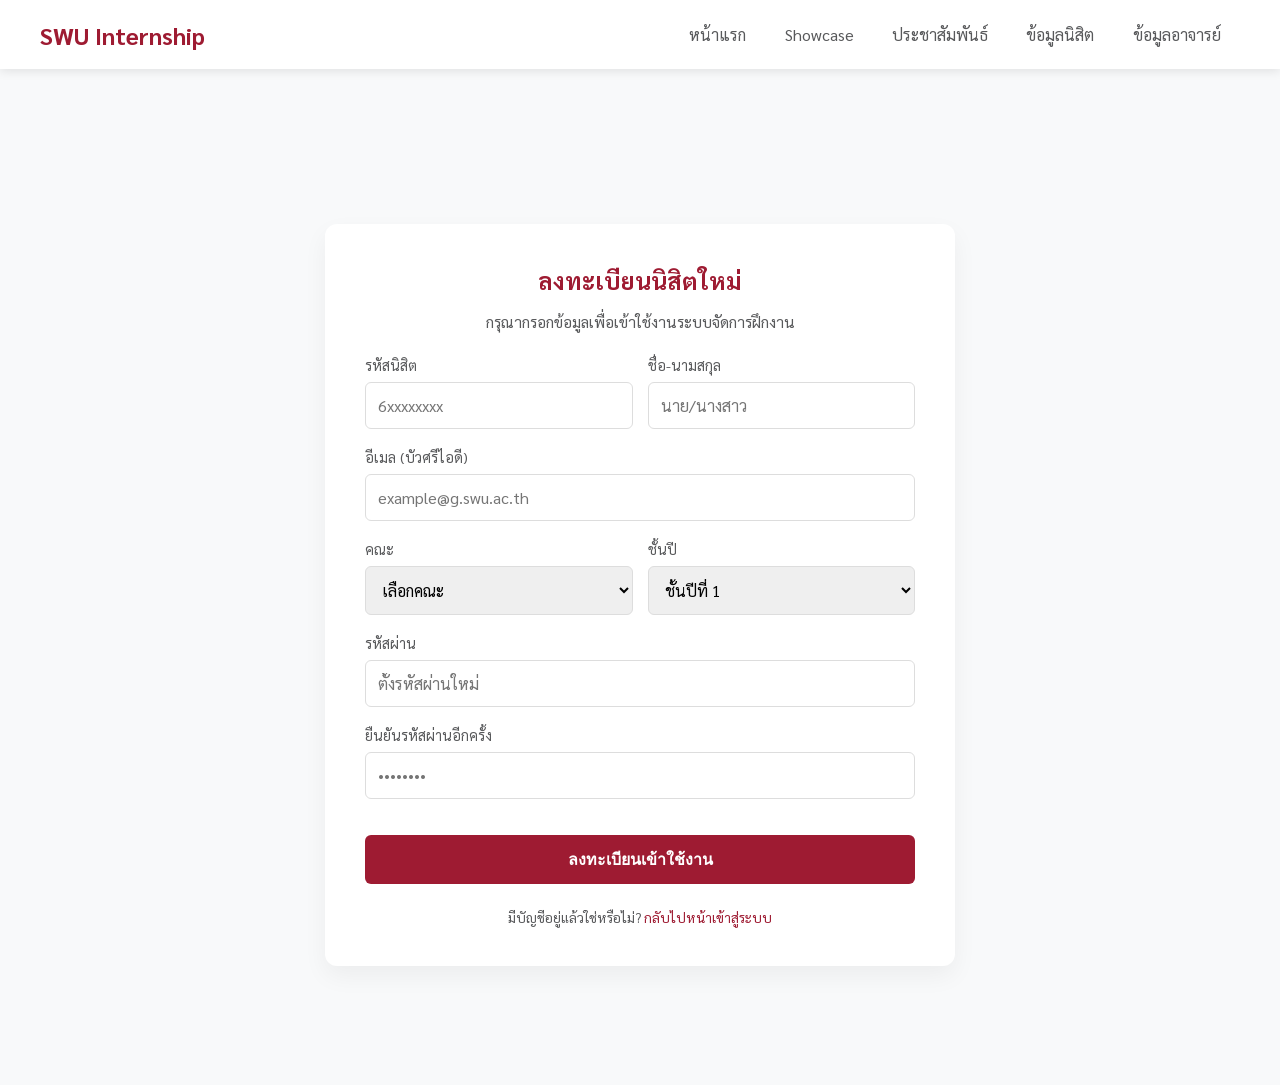
<file: signup.html>
<!DOCTYPE html>
<html lang="th">
<head>
    <meta charset="UTF-8">
    <meta name="viewport" content="width=device-width, initial-scale=1.0">
    <title>ลงทะเบียนนิสิตใหม่ - SWU Internship</title>
    <link rel="stylesheet" href="signup.css">
    <link href="https://fonts.googleapis.com/css2?family=Sarabun:wght@300;400;700&display=swap" rel="stylesheet">
</head>
<body>

    <nav class="navbar">
        <div class="nav-container">
            <a href="#" class="nav-logo">SWU Internship</a>
            <ul class="nav-menu">
                <li><a href="index.html">หน้าแรก</a></li>
                <li><a href="showcase.html">Showcase</a></li>
                <li><a href="notify.html">ประชาสัมพันธ์</a></li>
                <li class="dropdown">
                    <a href="javascript:void(0)" class="dropbtn">ข้อมูลนิสิต</a>
                    <div class="dropdown-content">
                        <a href="std1.html">นิสิตชั้นปีที่ 1</a>
                        <a href="std2.html">นิสิตชั้นปีที่ 2</a>
                        <a href="std3.html">นิสิตชั้นปีที่ 3</a>
                        <a href="std4.html">นิสิตชั้นปีที่ 4</a>
                    </div>
                </li>
                <li><a href="teach.html">ข้อมูลอาจารย์</a></li>
            </ul>
        </div>
    </nav>

    <div class="main-content">
        <div class="register-container">
            <h2>ลงทะเบียนนิสิตใหม่</h2>
            <p>กรุณากรอกข้อมูลเพื่อเข้าใช้งานระบบจัดการฝึกงาน</p>

            <form action="#">
                <div class="form-row">
                    <div class="form-group">
                        <label for="student-id">รหัสนิสิต</label>
                        <input type="text" id="student-id" placeholder="6xxxxxxxx" required>
                    </div>
                    <div class="form-group">
                        <label for="fullname">ชื่อ-นามสกุล</label>
                        <input type="text" id="fullname" placeholder="นาย/นางสาว" required>
                    </div>
                </div>

                <div class="form-group">
                    <label for="email">อีเมล (บัวศรีไอดี)</label>
                    <input type="email" id="email" placeholder="example@g.swu.ac.th" required>
                </div>

                <div class="form-row">
                    <div class="form-group">
                        <label for="faculty">คณะ</label>
                        <select id="faculty" required>
                            <option value="">เลือกคณะ</option>
                            <option value="eng">วิศวกรรมศาสตร์</option>
                            <option value="sci">วิทยาศาสตร์</option>
                            <option value="edu">ศึกษาศาสตร์</option>
                            <option value="finearts">ศิลปกรรมศาสตร์</option>
                            <option value="social">สังคมศาสตร์</option>
                        </select>
                    </div>
                    <div class="form-group">
                        <label for="year">ชั้นปี</label>
                        <select id="year" required>
                            <option value="1">ชั้นปีที่ 1</option>
                            <option value="2">ชั้นปีที่ 2</option>
                            <option value="3">ชั้นปีที่ 3</option>
                            <option value="4">ชั้นปีที่ 4</option>
                        </select>
                    </div>
                </div>

                <div class="form-group">
                    <label for="password">รหัสผ่าน</label>
                    <input type="password" id="password" placeholder="ตั้งรหัสผ่านใหม่" required>
                </div>

                <div class="form-group">
                    <label for="confirm-password">ยืนยันรหัสผ่านอีกครั้ง</label>
                    <input type="password" id="confirm-password" placeholder="••••••••" required>
                </div>

                <button type="submit" class="login-btn">ลงทะเบียนเข้าใช้งาน</button>
            </form>

            <div class="footer-links">
                มีบัญชีอยู่แล้วใช่หรือไม่? <a href="index.html">กลับไปหน้าเข้าสู่ระบบ</a>
            </div>
        </div>
    </div>

</body>
</html>
</file>
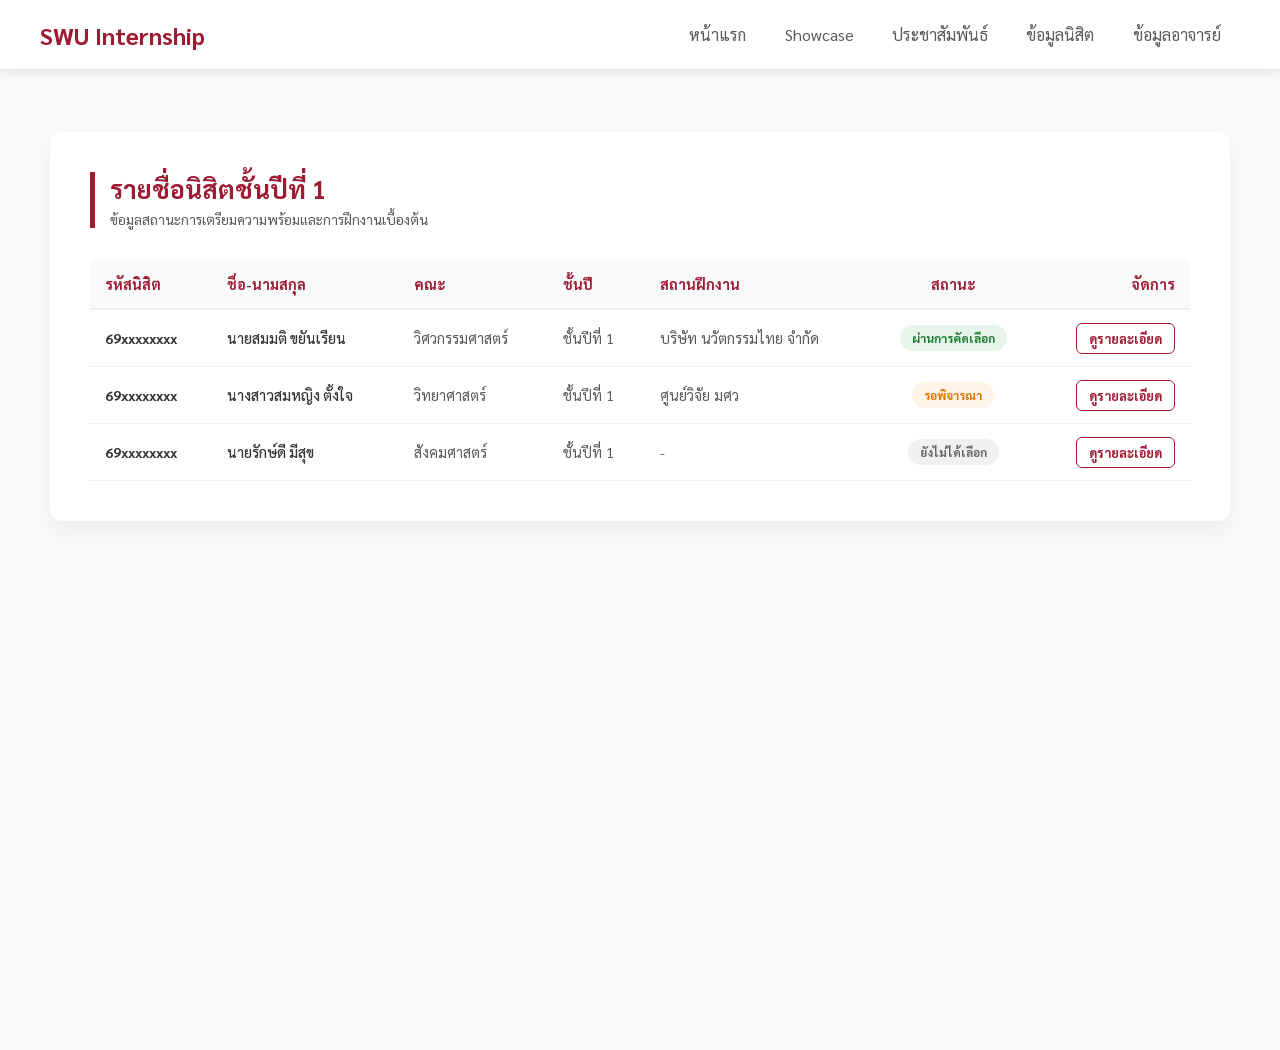
<file: std1.html>
<!DOCTYPE html>
<html lang="th">
<head>
    <meta charset="UTF-8">
    <meta name="viewport" content="width=device-width, initial-scale=1.0">
    <title>ข้อมูลนิสิตปี 1 - SWU Internship</title>
    <link rel="stylesheet" href="std1.css">
    <link href="https://fonts.googleapis.com/css2?family=Sarabun:wght@300;400;700&display=swap" rel="stylesheet">
</head>
<body>

    <nav class="navbar">
        <div class="nav-container">
            <a href="#" class="nav-logo">SWU Internship</a>
            <ul class="nav-menu">
                <li><a href="index.html">หน้าแรก</a></li>
                <li><a href="showcase.html">Showcase</a></li>
                <li><a href="notify.html">ประชาสัมพันธ์</a></li>
                <li class="dropdown">
                    <a href="javascript:void(0)" class="dropbtn">ข้อมูลนิสิต</a>
                    <div class="dropdown-content">
                        <a href="std1.html">นิสิตชั้นปีที่ 1</a>
                        <a href="std2.html">นิสิตชั้นปีที่ 2</a>
                        <a href="std3.html">นิสิตชั้นปีที่ 3</a>
                        <a href="std4.html">นิสิตชั้นปีที่ 4</a>
                    </div>
                </li>
                <li><a href="teach.html">ข้อมูลอาจารย์</a></li>
            </ul>
        </div>
    </nav>

    <div class="main-content">
        <div class="student-list-container">
            <div class="list-header">
                <h2>รายชื่อนิสิตชั้นปีที่ 1</h2>
                <p>ข้อมูลสถานะการเตรียมความพร้อมและการฝึกงานเบื้องต้น</p>
            </div>

            <div class="table-wrapper">
                <table class="data-table">
                    <thead>
                        <tr>
                            <th>รหัสนิสิต</th>
                            <th>ชื่อ-นามสกุล</th>
                            <th>คณะ</th>
                            <th>ชั้นปี</th>
                            <th>สถานฝึกงาน</th>
                            <th class="text-center">สถานะ</th>
                            <th class="text-right">จัดการ</th>
                        </tr>
                    </thead>
                    <tbody>
                        <tr>
                            <td class="id-col">69xxxxxxxx</td>
                            <td class="name-col">นายสมมติ ขยันเรียน</td>
                            <td>วิศวกรรมศาสตร์</td>
                            <td>ชั้นปีที่ 1</td>
                            <td>บริษัท นวัตกรรมไทย จำกัด</td>
                            <td class="text-center"><span class="badge success">ผ่านการคัดเลือก</span></td>
                            <td class="text-right">
                                <a href="#" class="action-btn view">ดูรายละเอียด</a>
                            </td>
                        </tr>
                        <tr>
                            <td class="id-col">69xxxxxxxx</td>
                            <td class="name-col">นางสาวสมหญิง ตั้งใจ</td>
                            <td>วิทยาศาสตร์</td>
                            <td>ชั้นปีที่ 1</td>
                            <td>ศูนย์วิจัย มศว</td>
                            <td class="text-center"><span class="badge pending">รอพิจารณา</span></td>
                            <td class="text-right">
                                <a href="#" class="action-btn view">ดูรายละเอียด</a>
                            </td>
                        </tr>
                        <tr>
                            <td class="id-col">69xxxxxxxx</td>
                            <td class="name-col">นายรักษ์ดี มีสุข</td>
                            <td>สังคมศาสตร์</td>
                            <td>ชั้นปีที่ 1</td>
                            <td>-</td>
                            <td class="text-center"><span class="badge gray">ยังไม่ได้เลือก</span></td>
                            <td class="text-right">
                                <a href="#" class="action-btn view">ดูรายละเอียด</a>
                            </td>
                        </tr>
                    </tbody>
                </table>
            </div>
        </div>
    </div>

</body>
</html>
</file>
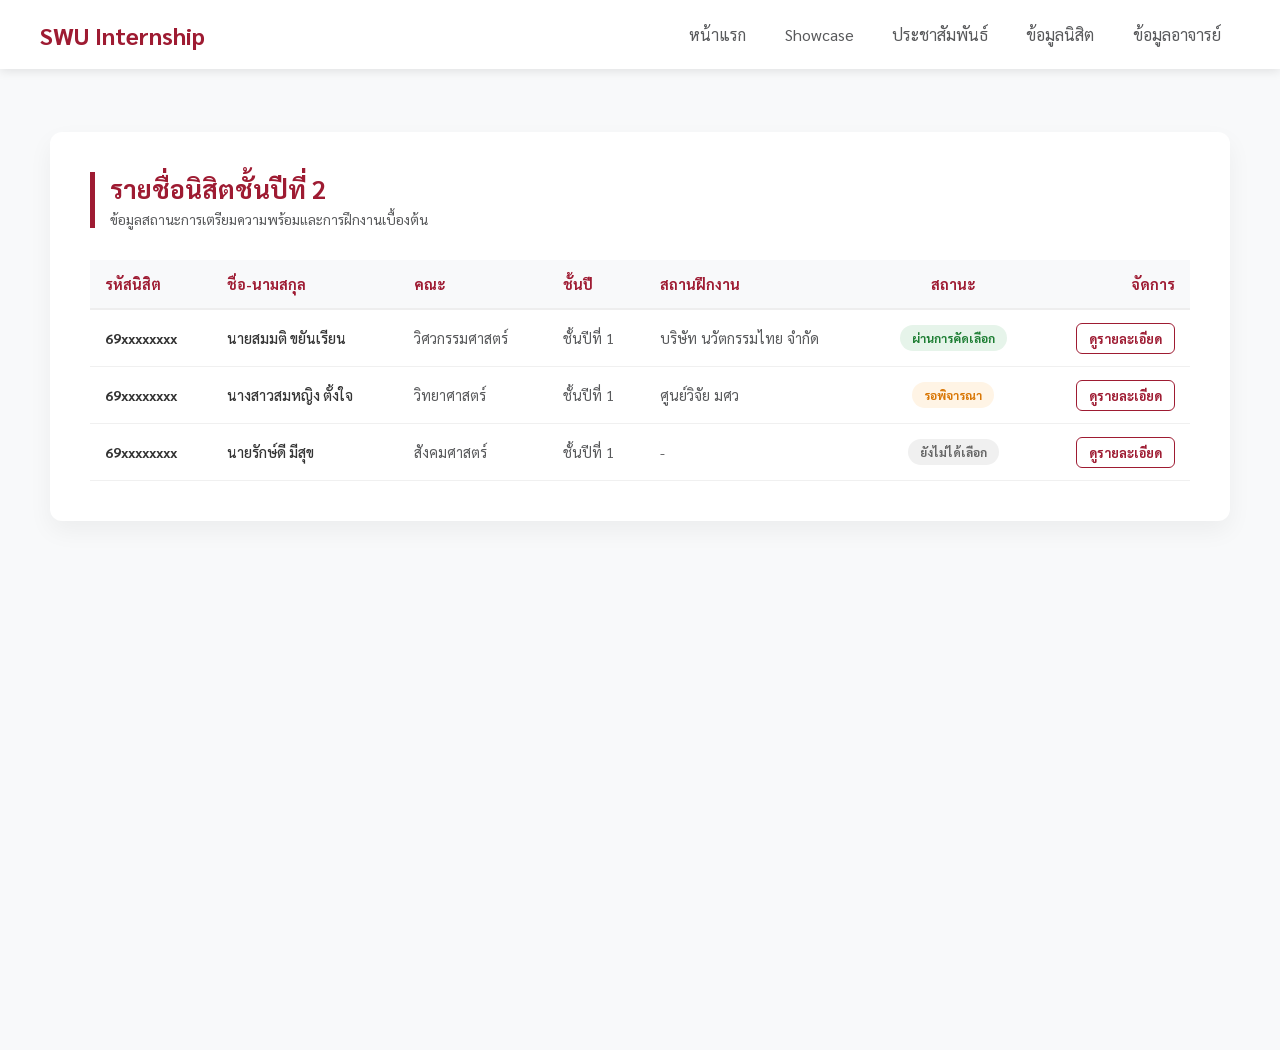
<file: std2.html>
<!DOCTYPE html>
<html lang="th">
<head>
    <meta charset="UTF-8">
    <meta name="viewport" content="width=device-width, initial-scale=1.0">
    <title>ข้อมูลนิสิตปี 1 - SWU Internship</title>
    <link rel="stylesheet" href="std1.css">
    <link href="https://fonts.googleapis.com/css2?family=Sarabun:wght@300;400;700&display=swap" rel="stylesheet">
</head>
<body>

    <nav class="navbar">
        <div class="nav-container">
            <a href="#" class="nav-logo">SWU Internship</a>
            <ul class="nav-menu">
                <li><a href="index.html">หน้าแรก</a></li>
                <li><a href="showcase.html">Showcase</a></li>
                <li><a href="notify.html">ประชาสัมพันธ์</a></li>
                <li class="dropdown">
                    <a href="javascript:void(0)" class="dropbtn">ข้อมูลนิสิต</a>
                    <div class="dropdown-content">
                        <a href="std1.html">นิสิตชั้นปีที่ 1</a>
                        <a href="std2.html">นิสิตชั้นปีที่ 2</a>
                        <a href="std3.html">นิสิตชั้นปีที่ 3</a>
                        <a href="std4.html">นิสิตชั้นปีที่ 4</a>
                    </div>
                </li>
                <li><a href="teach.html">ข้อมูลอาจารย์</a></li>
            </ul>
        </div>
    </nav>

    <div class="main-content">
        <div class="student-list-container">
            <div class="list-header">
                <h2>รายชื่อนิสิตชั้นปีที่ 2</h2>
                <p>ข้อมูลสถานะการเตรียมความพร้อมและการฝึกงานเบื้องต้น</p>
            </div>

            <div class="table-wrapper">
                <table class="data-table">
                    <thead>
                        <tr>
                            <th>รหัสนิสิต</th>
                            <th>ชื่อ-นามสกุล</th>
                            <th>คณะ</th>
                            <th>ชั้นปี</th>
                            <th>สถานฝึกงาน</th>
                            <th class="text-center">สถานะ</th>
                            <th class="text-right">จัดการ</th>
                        </tr>
                    </thead>
                    <tbody>
                        <tr>
                            <td class="id-col">69xxxxxxxx</td>
                            <td class="name-col">นายสมมติ ขยันเรียน</td>
                            <td>วิศวกรรมศาสตร์</td>
                            <td>ชั้นปีที่ 1</td>
                            <td>บริษัท นวัตกรรมไทย จำกัด</td>
                            <td class="text-center"><span class="badge success">ผ่านการคัดเลือก</span></td>
                            <td class="text-right">
                                <a href="#" class="action-btn view">ดูรายละเอียด</a>
                            </td>
                        </tr>
                        <tr>
                            <td class="id-col">69xxxxxxxx</td>
                            <td class="name-col">นางสาวสมหญิง ตั้งใจ</td>
                            <td>วิทยาศาสตร์</td>
                            <td>ชั้นปีที่ 1</td>
                            <td>ศูนย์วิจัย มศว</td>
                            <td class="text-center"><span class="badge pending">รอพิจารณา</span></td>
                            <td class="text-right">
                                <a href="#" class="action-btn view">ดูรายละเอียด</a>
                            </td>
                        </tr>
                        <tr>
                            <td class="id-col">69xxxxxxxx</td>
                            <td class="name-col">นายรักษ์ดี มีสุข</td>
                            <td>สังคมศาสตร์</td>
                            <td>ชั้นปีที่ 1</td>
                            <td>-</td>
                            <td class="text-center"><span class="badge gray">ยังไม่ได้เลือก</span></td>
                            <td class="text-right">
                                <a href="#" class="action-btn view">ดูรายละเอียด</a>
                            </td>
                        </tr>
                    </tbody>
                </table>
            </div>
        </div>
    </div>

</body>
</html>
</file>
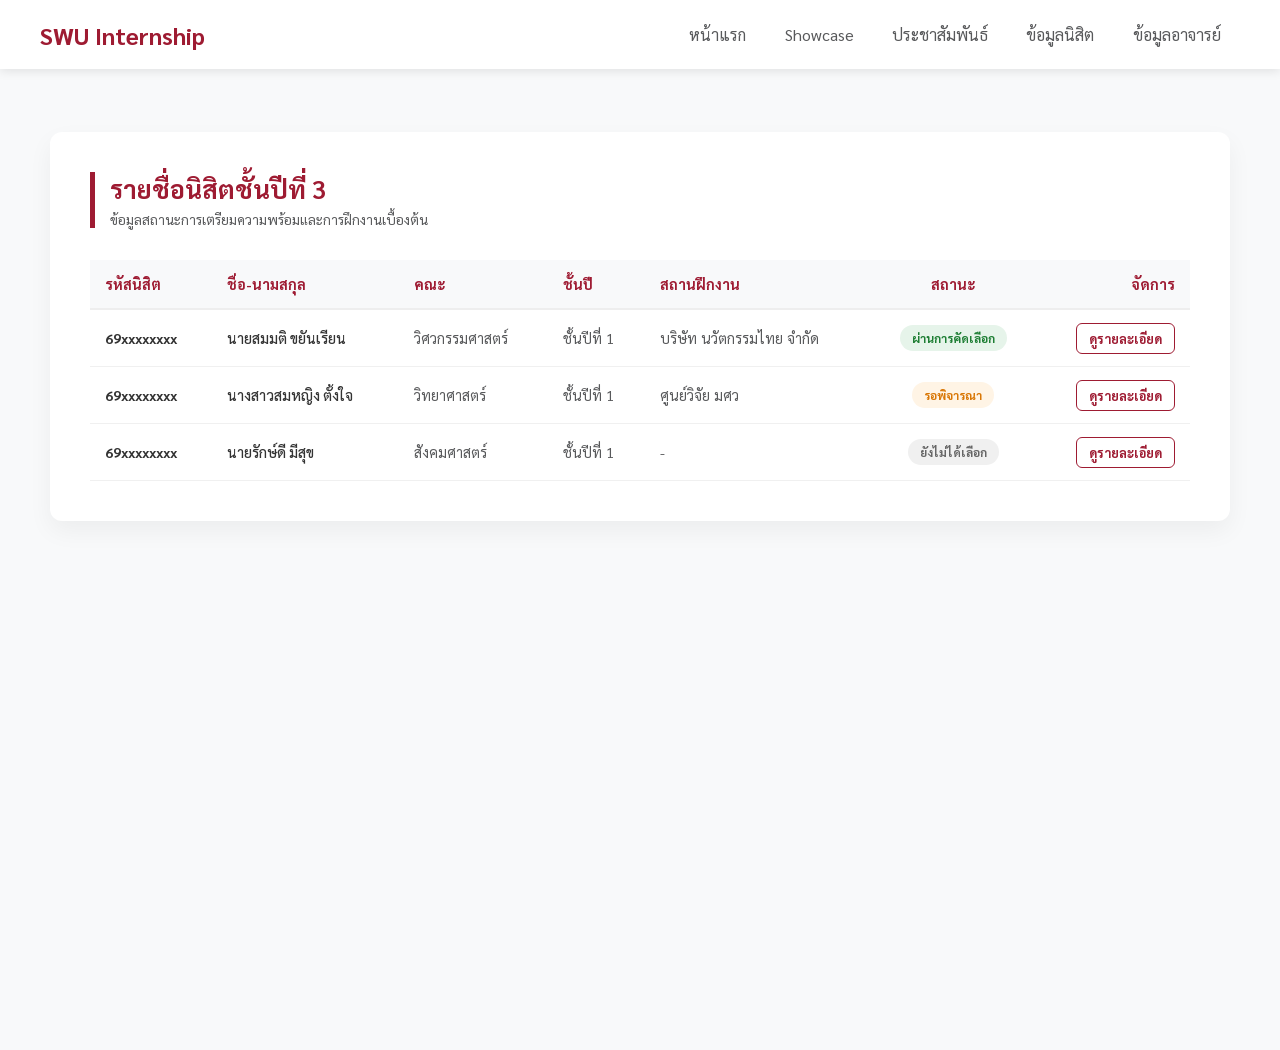
<file: std3.html>
<!DOCTYPE html>
<html lang="th">
<head>
    <meta charset="UTF-8">
    <meta name="viewport" content="width=device-width, initial-scale=1.0">
    <title>ข้อมูลนิสิตปี 1 - SWU Internship</title>
    <link rel="stylesheet" href="std1.css">
    <link href="https://fonts.googleapis.com/css2?family=Sarabun:wght@300;400;700&display=swap" rel="stylesheet">
</head>
<body>

    <nav class="navbar">
        <div class="nav-container">
            <a href="#" class="nav-logo">SWU Internship</a>
            <ul class="nav-menu">
                <li><a href="index.html">หน้าแรก</a></li>
                <li><a href="showcase.html">Showcase</a></li>
                <li><a href="notify.html">ประชาสัมพันธ์</a></li>
                <li class="dropdown">
                    <a href="javascript:void(0)" class="dropbtn">ข้อมูลนิสิต</a>
                    <div class="dropdown-content">
                        <a href="std1.html">นิสิตชั้นปีที่ 1</a>
                        <a href="std2.html">นิสิตชั้นปีที่ 2</a>
                        <a href="std3.html">นิสิตชั้นปีที่ 3</a>
                        <a href="std4.html">นิสิตชั้นปีที่ 4</a>
                    </div>
                </li>
                <li><a href="teach.html">ข้อมูลอาจารย์</a></li>
            </ul>
        </div>
    </nav>

    <div class="main-content">
        <div class="student-list-container">
            <div class="list-header">
                <h2>รายชื่อนิสิตชั้นปีที่ 3</h2>
                <p>ข้อมูลสถานะการเตรียมความพร้อมและการฝึกงานเบื้องต้น</p>
            </div>

            <div class="table-wrapper">
                <table class="data-table">
                    <thead>
                        <tr>
                            <th>รหัสนิสิต</th>
                            <th>ชื่อ-นามสกุล</th>
                            <th>คณะ</th>
                            <th>ชั้นปี</th>
                            <th>สถานฝึกงาน</th>
                            <th class="text-center">สถานะ</th>
                            <th class="text-right">จัดการ</th>
                        </tr>
                    </thead>
                    <tbody>
                        <tr>
                            <td class="id-col">69xxxxxxxx</td>
                            <td class="name-col">นายสมมติ ขยันเรียน</td>
                            <td>วิศวกรรมศาสตร์</td>
                            <td>ชั้นปีที่ 1</td>
                            <td>บริษัท นวัตกรรมไทย จำกัด</td>
                            <td class="text-center"><span class="badge success">ผ่านการคัดเลือก</span></td>
                            <td class="text-right">
                                <a href="#" class="action-btn view">ดูรายละเอียด</a>
                            </td>
                        </tr>
                        <tr>
                            <td class="id-col">69xxxxxxxx</td>
                            <td class="name-col">นางสาวสมหญิง ตั้งใจ</td>
                            <td>วิทยาศาสตร์</td>
                            <td>ชั้นปีที่ 1</td>
                            <td>ศูนย์วิจัย มศว</td>
                            <td class="text-center"><span class="badge pending">รอพิจารณา</span></td>
                            <td class="text-right">
                                <a href="#" class="action-btn view">ดูรายละเอียด</a>
                            </td>
                        </tr>
                        <tr>
                            <td class="id-col">69xxxxxxxx</td>
                            <td class="name-col">นายรักษ์ดี มีสุข</td>
                            <td>สังคมศาสตร์</td>
                            <td>ชั้นปีที่ 1</td>
                            <td>-</td>
                            <td class="text-center"><span class="badge gray">ยังไม่ได้เลือก</span></td>
                            <td class="text-right">
                                <a href="#" class="action-btn view">ดูรายละเอียด</a>
                            </td>
                        </tr>
                    </tbody>
                </table>
            </div>
        </div>
    </div>

</body>
</html>
</file>
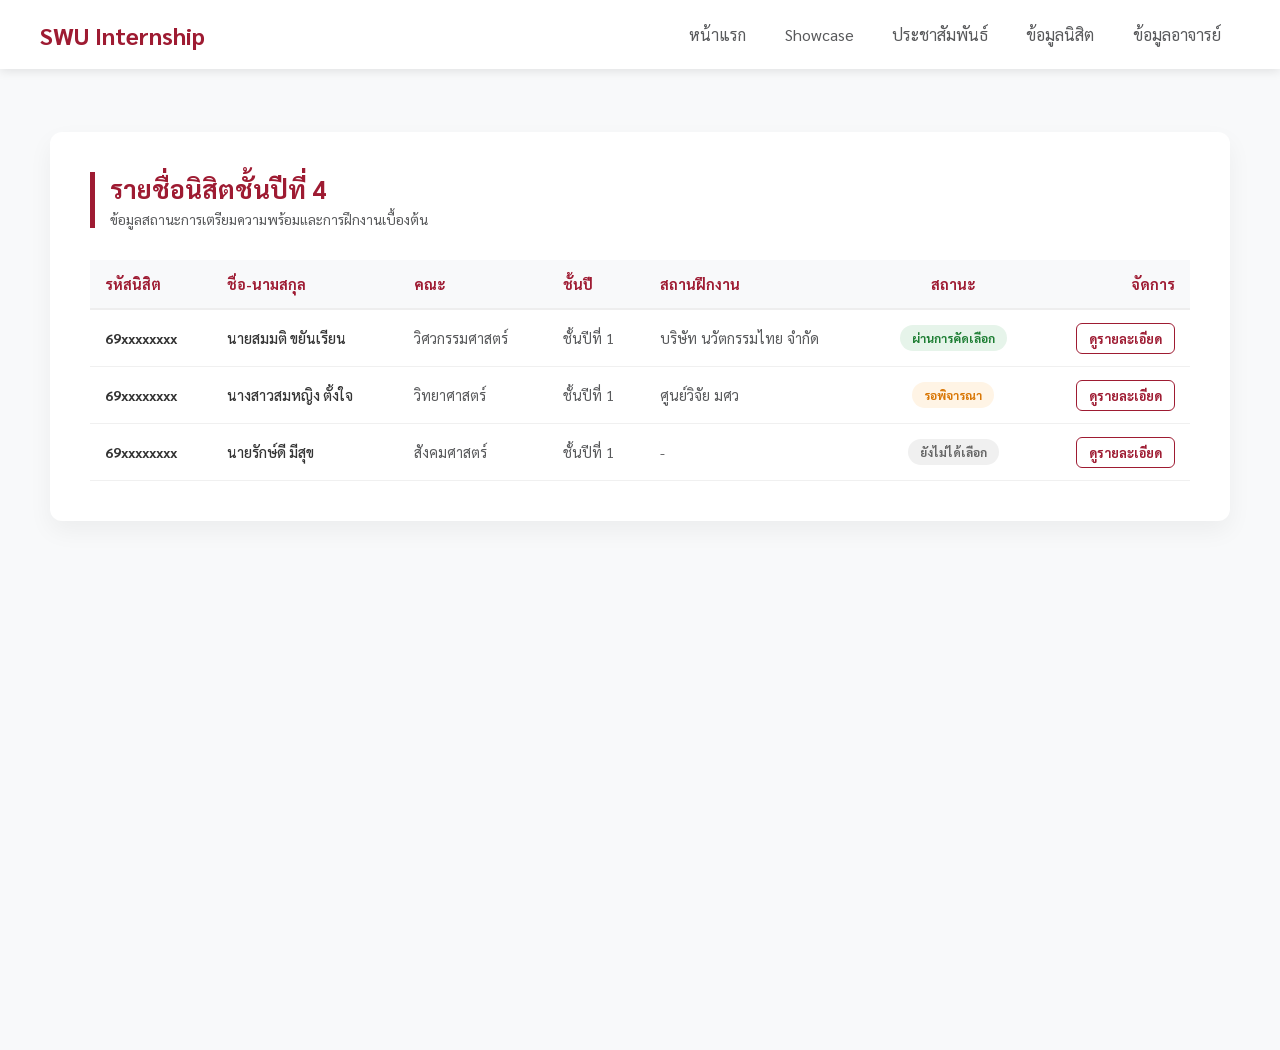
<file: std4.html>
<!DOCTYPE html>
<html lang="th">
<head>
    <meta charset="UTF-8">
    <meta name="viewport" content="width=device-width, initial-scale=1.0">
    <title>ข้อมูลนิสิตปี 1 - SWU Internship</title>
    <link rel="stylesheet" href="std1.css">
    <link href="https://fonts.googleapis.com/css2?family=Sarabun:wght@300;400;700&display=swap" rel="stylesheet">
</head>
<body>

    <nav class="navbar">
        <div class="nav-container">
            <a href="#" class="nav-logo">SWU Internship</a>
            <ul class="nav-menu">
                <li><a href="index.html">หน้าแรก</a></li>
                <li><a href="showcase.html">Showcase</a></li>
                <li><a href="notify.html">ประชาสัมพันธ์</a></li>
                <li class="dropdown">
                    <a href="javascript:void(0)" class="dropbtn">ข้อมูลนิสิต</a>
                    <div class="dropdown-content">
                        <a href="std1.html">นิสิตชั้นปีที่ 1</a>
                        <a href="std2.html">นิสิตชั้นปีที่ 2</a>
                        <a href="std3.html">นิสิตชั้นปีที่ 3</a>
                        <a href="std4.html">นิสิตชั้นปีที่ 4</a>
                    </div>
                </li>
                <li><a href="teach.html">ข้อมูลอาจารย์</a></li>
            </ul>
        </div>
    </nav>

    <div class="main-content">
        <div class="student-list-container">
            <div class="list-header">
                <h2>รายชื่อนิสิตชั้นปีที่ 4</h2>
                <p>ข้อมูลสถานะการเตรียมความพร้อมและการฝึกงานเบื้องต้น</p>
            </div>

            <div class="table-wrapper">
                <table class="data-table">
                    <thead>
                        <tr>
                            <th>รหัสนิสิต</th>
                            <th>ชื่อ-นามสกุล</th>
                            <th>คณะ</th>
                            <th>ชั้นปี</th>
                            <th>สถานฝึกงาน</th>
                            <th class="text-center">สถานะ</th>
                            <th class="text-right">จัดการ</th>
                        </tr>
                    </thead>
                    <tbody>
                        <tr>
                            <td class="id-col">69xxxxxxxx</td>
                            <td class="name-col">นายสมมติ ขยันเรียน</td>
                            <td>วิศวกรรมศาสตร์</td>
                            <td>ชั้นปีที่ 1</td>
                            <td>บริษัท นวัตกรรมไทย จำกัด</td>
                            <td class="text-center"><span class="badge success">ผ่านการคัดเลือก</span></td>
                            <td class="text-right">
                                <a href="#" class="action-btn view">ดูรายละเอียด</a>
                            </td>
                        </tr>
                        <tr>
                            <td class="id-col">69xxxxxxxx</td>
                            <td class="name-col">นางสาวสมหญิง ตั้งใจ</td>
                            <td>วิทยาศาสตร์</td>
                            <td>ชั้นปีที่ 1</td>
                            <td>ศูนย์วิจัย มศว</td>
                            <td class="text-center"><span class="badge pending">รอพิจารณา</span></td>
                            <td class="text-right">
                                <a href="#" class="action-btn view">ดูรายละเอียด</a>
                            </td>
                        </tr>
                        <tr>
                            <td class="id-col">69xxxxxxxx</td>
                            <td class="name-col">นายรักษ์ดี มีสุข</td>
                            <td>สังคมศาสตร์</td>
                            <td>ชั้นปีที่ 1</td>
                            <td>-</td>
                            <td class="text-center"><span class="badge gray">ยังไม่ได้เลือก</span></td>
                            <td class="text-right">
                                <a href="#" class="action-btn view">ดูรายละเอียด</a>
                            </td>
                        </tr>
                    </tbody>
                </table>
            </div>
        </div>
    </div>

</body>
</html>
</file>
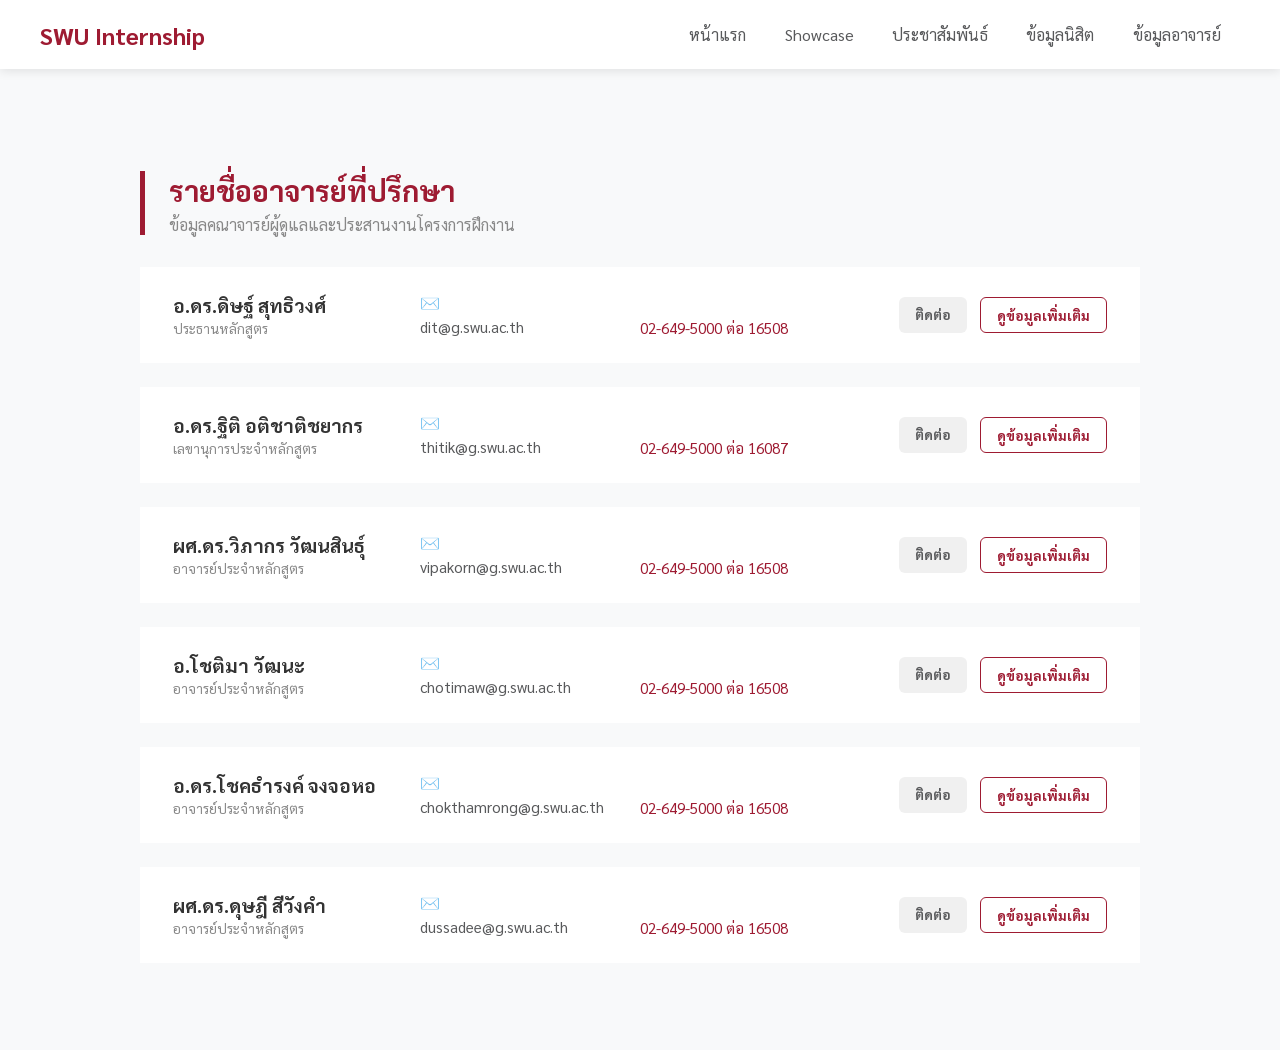
<file: teach.html>
<!DOCTYPE html>
<html lang="th">
<head>
    <meta charset="UTF-8">
    <meta name="viewport" content="width=device-width, initial-scale=1.0">
    <title>ข้อมูลอาจารย์ - SWU Internship</title>
    <link rel="stylesheet" href="teach.css">
    <link href="https://fonts.googleapis.com/css2?family=Sarabun:wght@300;400;700&display=swap" rel="stylesheet">
</head>
<body>

    <nav class="navbar">
        <div class="nav-container">
            <a href="#" class="nav-logo">SWU Internship</a>
            <ul class="nav-menu">
                <li><a href="index.html">หน้าแรก</a></li>
                <li><a href="showcase.html">Showcase</a></li>
                <li><a href="notify.html">ประชาสัมพันธ์</a></li>
                <li class="dropdown">
                    <a href="javascript:void(0)" class="dropbtn">ข้อมูลนิสิต</a>
                    <div class="dropdown-content">
                        <a href="std1.html">นิสิตชั้นปีที่ 1</a>
                        <a href="std2.html">นิสิตชั้นปีที่ 2</a>
                        <a href="std3.html">นิสิตชั้นปีที่ 3</a>
                        <a href="std4.html">นิสิตชั้นปีที่ 4</a>
                    </div>
                </li>
                <li><a href="teach.html">ข้อมูลอาจารย์</a></li>
            </ul>
        </div>
    </nav>

    <div class="main-content">
        <div class="list-container">
            <div class="list-header">
                <h2>รายชื่ออาจารย์ที่ปรึกษา</h2>
                <p>ข้อมูลคณาจารย์ผู้ดูแลและประสานงานโครงการฝึกงาน</p>
            </div>

            <div class="teacher-list">
                
                <div class="teacher-item">
                    <div class="teacher-main-info">
                        
                        <div class="teacher-details">
                            <h3>อ.ดร.ดิษฐ์ สุทธิวงศ์</h3>
                            <span class="teacher-pos">ประธานหลักสูตร</span>
                        </div>
                    </div>
                    <div class="teacher-sub-info">
                        <div class="info-box">
                            <label>✉️</label>
                            <span>dit@g.swu.ac.th</span>
                        </div>
                        <div class="info-box">
                            
                            <span class="tag">02-649-5000 ต่อ 16508</span>
                        </div>
                    </div>
                    <div class="teacher-actions">
                        <a href="https://mail.google.com/mail/?view=cm&fs=1&to=dit@g.swu.ac.th" target="_blank" class="contact-btn">ติดต่อ</a>
                        <a href="#" class="manage-btn">ดูข้อมูลเพิ่มเติม</a>
                    </div>
                </div>

                <div class="teacher-item">
                    <div class="teacher-main-info">
                        
                        <div class="teacher-details">
                            <h3>อ.ดร.ฐิติ อติชาติชยากร</h3>
                            <span class="teacher-pos">เลขานุการประจำหลักสูตร</span>
                        </div>
                    </div>
                    <div class="teacher-sub-info">
                        <div class="info-box">
                            <label>✉️</label>
                            <span>thitik@g.swu.ac.th</span>
                        </div>
                        <div class="info-box">
                            
                            <span class="tag">02-649-5000 ต่อ 16087</span>
                        </div>
                    </div>
                    <div class="teacher-actions">
                        <a href="https://mail.google.com/mail/?view=cm&fs=1&to=thitik@g.swu.ac.th" target="_blank" class="contact-btn">ติดต่อ</a>
                        <a href="#" class="manage-btn">ดูข้อมูลเพิ่มเติม</a>
                    </div>
                </div>

                <div class="teacher-item">
                    <div class="teacher-main-info">
                        
                        <div class="teacher-details">
                            <h3>ผศ.ดร.วิภากร วัฒนสินธุ์</h3>
                            <span class="teacher-pos">อาจารย์ประจำหลักสูตร</span>
                        </div>
                    </div>
                    <div class="teacher-sub-info">
                        <div class="info-box">
                            <label>✉️</label>
                            <span>vipakorn@g.swu.ac.th</span>
                        </div>
                        <div class="info-box">
                            
                            <span class="tag">02-649-5000 ต่อ 16508</span>
                        </div>
                    </div>
                    <div class="teacher-actions">
                        <a href="https://mail.google.com/mail/?view=cm&fs=1&to=vipakorn@g.swu.ac.th" target="_blank" class="contact-btn">ติดต่อ</a>
                        <a href="#" class="manage-btn">ดูข้อมูลเพิ่มเติม</a>
                    </div>
                </div>

                <div class="teacher-item">
                    <div class="teacher-main-info">
                        
                        <div class="teacher-details">
                            <h3>อ.โชติมา วัฒนะ</h3>
                            <span class="teacher-pos">อาจารย์ประจำหลักสูตร</span>
                        </div>
                    </div>
                    <div class="teacher-sub-info">
                        <div class="info-box">
                            <label>✉️</label>
                            <span>chotimaw@g.swu.ac.th</span>
                        </div>
                        <div class="info-box">
                            
                            <span class="tag">02-649-5000 ต่อ 16508</span>
                        </div>
                    </div>
                    <div class="teacher-actions">
                        <a href="https://mail.google.com/mail/?view=cm&fs=1&to=chotimaw@g.swu.ac.th" target="_blank" class="contact-btn">ติดต่อ</a>
                        <a href="#" class="manage-btn">ดูข้อมูลเพิ่มเติม</a>
                    </div>
                </div>

                <div class="teacher-item">
                    <div class="teacher-main-info">
                        
                        <div class="teacher-details">
                            <h3>อ.ดร.โชคธำรงค์ จงจอหอ</h3>
                            <span class="teacher-pos">อาจารย์ประจำหลักสูตร</span>
                        </div>
                    </div>
                    <div class="teacher-sub-info">
                        <div class="info-box">
                            <label>✉️</label>
                            <span>chokthamrong@g.swu.ac.th</span>
                        </div>
                        <div class="info-box">
                            
                            <span class="tag">02-649-5000 ต่อ 16508</span>
                        </div>
                    </div>
                    <div class="teacher-actions">
                        <a href="https://mail.google.com/mail/?view=cm&fs=1&to=chokthamrong@g.swu.ac.th" target="_blank" class="contact-btn">ติดต่อ</a>
                        <a href="#" class="manage-btn">ดูข้อมูลเพิ่มเติม</a>
                    </div>
                </div>

                <div class="teacher-item">
                    <div class="teacher-main-info">
                        
                        <div class="teacher-details">
                            <h3>ผศ.ดร.ดุษฎี สีวังคำ</h3>
                            <span class="teacher-pos">อาจารย์ประจำหลักสูตร</span>
                        </div>
                    </div>
                    <div class="teacher-sub-info">
                        <div class="info-box">
                            <label>✉️</label>
                            <span>dussadee@g.swu.ac.th</span>
                        </div>
                        <div class="info-box">
                            
                            <span class="tag">02-649-5000 ต่อ 16508</span>
                        </div>
                    </div>
                    <div class="teacher-actions">
                        <a href="https://mail.google.com/mail/?view=cm&fs=1&to=dussadee@g.swu.ac.th" target="_blank" class="contact-btn">ติดต่อ</a>
                        <a href="#" class="manage-btn">ดูข้อมูลเพิ่มเติม</a>
                    </div>
                </div>

                <h1></h1>

            </div> </div>
    </div>

</body>
</html>
</file>
<file: signup.css>
/* SWU Internship Management System - Signup Stylesheet (Synchronized with Index) */

:root {
    --swu-red: #9e1b32;
    --swu-dark: #7a1526;
    --swu-gray: #58595b;
    --light-gray: #f8f9fa;
    --white: #ffffff;
}

body {
    font-family: 'Sarabun', sans-serif;
    margin: 0;
    padding: 0;
    background-color: var(--light-gray);
    color: var(--swu-gray); /* สีตัวอักษรหลักเหมือนหน้า index */
}

/* --- Navigation Bar (ตรงกับหน้า Index 100%) --- */
.navbar {
    background-color: var(--white);
    box-shadow: 0 2px 10px rgba(0,0,0,0.1);
    position: fixed;
    top: 0;
    width: 100%;
    z-index: 1000;
}

.nav-container {
    display: flex;
    justify-content: space-between;
    align-items: center;
    max-width: 1200px;
    margin: 0 auto;
    padding: 0.5rem 2rem; /* ระยะห่างเท่าหน้า index */
}

.nav-logo {
    color: var(--swu-red);
    font-size: 1.5rem;
    font-weight: bold;
    text-decoration: none;
}

.nav-menu {
    list-style: none;
    display: flex;
    margin: 0;
    padding: 0;
}

.nav-menu a {
    display: block;
    padding: 1rem 1.2rem; /* ระยะห่างเมนูเท่าหน้า index */
    color: var(--swu-gray);
    text-decoration: none;
    transition: color 0.3s;
    font-size: 1rem;
}

.nav-menu a:hover {
    color: var(--swu-red);
}

/* Dropdown */
.dropdown-content {
    display: none;
    position: absolute;
    background-color: var(--white);
    min-width: 160px;
    box-shadow: 0 8px 16px rgba(0,0,0,0.1);
    border-radius: 4px;
    z-index: 1;
}

.dropdown-content a {
    padding: 12px 16px;
    font-size: 0.9rem;
}

.dropdown:hover .dropdown-content {
    display: block;
}

/* --- Layout & Register Container --- */
.main-content {
    display: flex;
    justify-content: center;
    align-items: center;
    min-height: 100vh;
    padding: 145px 20px 40px; /* เว้นระยะจาก navbar */
}



.register-container {
    background-color: var(--white);
    padding: 2.5rem;
    border-radius: 12px;
    box-shadow: 0 10px 25px rgba(0,0,0,0.05);
    width: 100%;
    max-width: 550px; /* ขยายความกว้างสำหรับแนวนอน */
    text-align: center;
}

h2 {
    color: var(--swu-red);
    margin: 0 0 0.5rem 0;
}

p {
    font-size: 0.95rem;
    color: var(--swu-gray);
    margin-bottom: 1.5rem;
}

/* --- Form Elements & Layout Fix --- */
.form-row {
    display: flex;
    gap: 15px;
    flex-wrap: wrap; /* ป้องกันการทับกันบนมือถือ */
}

.form-group {
    text-align: left;
    margin-bottom: 1.2rem;
    flex: 1;
    min-width: 200px; /* บังคับให้ตัดลงบรรทัดใหม่ถ้าแคบกว่านี้ */
}

label {
    display: block;
    margin-bottom: 0.5rem;
    color: var(--swu-gray);
    font-size: 0.9rem;
}

input, select {
    width: 100%;
    padding: 12px;
    border: 1px solid #ddd;
    border-radius: 6px;
    box-sizing: border-box;
    font-family: 'Sarabun', sans-serif;
    font-size: 1rem;
}

input:focus, select:focus {
    outline: none;
    border-color: var(--swu-red);
}

/* --- Buttons --- */
.login-btn {
    background-color: var(--swu-red);
    color: white;
    border: none;
    padding: 12px;
    width: 100%;
    border-radius: 6px;
    cursor: pointer;
    font-size: 1rem;
    font-weight: bold;
    margin-top: 1rem;
    transition: background 0.3s;
}

.login-btn:hover {
    background-color: var(--swu-dark);
}

.footer-links {
    margin-top: 1.5rem;
    font-size: 0.85rem;
}

.footer-links a {
    color: var(--swu-red);
    text-decoration: none;
}

/* Responsive */
@media (max-width: 600px) {
    .form-row {
        flex-direction: column;
        gap: 0;
    }
    .register-container {
        padding: 1.5rem;
    }
}
</file>
<file: std1.css>
/* การตั้งค่า Font และรากฐานของระบบ */
:root {
    --swu-red: #9e1b32;
    --swu-dark: #7a1526;
    --swu-gray: #58595b;
    --light-gray: #f8f9fa;
    --white: #ffffff;
}

body {
    font-family: 'Sarabun', sans-serif;
    margin: 0;
    padding: 0;
    background-color: var(--light-gray);
}


/* --- Navigation Bar Style --- */
.navbar {
    background-color: var(--white);
    box-shadow: 0 2px 10px rgba(0,0,0,0.1);
    position: fixed;
    top: 0;
    width: 100%;
    z-index: 1000;
}

.nav-container {
    display: flex;
    justify-content: space-between;
    align-items: center;
    max-width: 1200px;
    margin: 0 auto;
    padding: 0.5rem 2rem;
}

.nav-logo {
    color: var(--swu-red);
    font-size: 1.5rem;
    font-weight: bold;
    text-decoration: none;
}

.nav-menu {
    list-style: none;
    display: flex;
    margin: 0;
    padding: 0;
}

.nav-menu li {
    position: relative;
}

.nav-menu a {
    display: block;
    padding: 1rem 1.2rem;
    color: var(--swu-gray);
    text-decoration: none;
    transition: color 0.3s;
}

.nav-menu a:hover {
    color: var(--swu-red);
}

/* Dropdown Custom Style */
.dropdown-content {
    display: none;
    position: absolute;
    background-color: var(--white);
    min-width: 160px;
    box-shadow: 0 8px 16px rgba(0,0,0,0.1);
    border-radius: 4px;
    z-index: 1;
}

.dropdown-content a {
    color: var(--swu-gray);
    padding: 12px 16px;
    font-size: 0.9rem;
}

.dropdown-content a:hover {
    background-color: var(--light-gray);
    color: var(--swu-red);
}

.dropdown:hover .dropdown-content {
    display: block;
}
/* --- Student Table Style --- */

.student-list-container {
    max-width: 1100px;
    width: 95%;
    margin: 2rem auto;
    background-color: var(--white);
    padding: 2.5rem;
    border-radius: 12px; /* ล้อกับหน้า Login */
    box-shadow: 0 10px 25px rgba(0,0,0,0.05);
}

.list-header {
    margin-bottom: 2rem;
    border-left: 5px solid var(--swu-red);
    padding-left: 15px;
}

.list-header h2 {
    font-size: 1.6rem;
    color: var(--swu-red);
    margin: 0;
}

.list-header p {
    color: var(--swu-gray);
    font-size: 0.85rem;
    margin-top: 5px;
}

/* Table Design */
.table-wrapper {
    overflow-x: auto;
}

.data-table {
    width: 100%;
    border-collapse: collapse;
    font-size: 0.9rem; /* เท่ากับขนาดตัวหนังสือหน้า Login */
    color: var(--swu-gray);
}

.data-table thead tr {
    background-color: var(--light-gray);
}

.data-table th {
    padding: 15px;
    text-align: left;
    font-weight: bold;
    color: var(--swu-red);
    border-bottom: 2px solid #eee;
}

.data-table td {
    padding: 15px;
    border-bottom: 1px solid #f0f0f0;
    vertical-align: middle;
}

.data-table tbody tr:hover {
    background-color: rgba(158, 27, 50, 0.02);
    transition: 0.2s;
}

/* ID & Name Styling */
.id-col { font-weight: bold; color: #333; }
.name-col { font-weight: 500; color: #333; }

/* Status Badges */
.badge {
    padding: 5px 12px;
    border-radius: 50px;
    font-size: 0.75rem;
    font-weight: bold;
    display: inline-block;
}

.badge.success { background-color: #e6f4ea; color: #1e7e34; }
.badge.pending { background-color: #fff4e5; color: #d97706; }
.badge.gray { background-color: #f0f0f0; color: #666; }

/* Action Buttons */
.action-btn {
    text-decoration: none;
    font-weight: bold;
    font-size: 0.8rem;
    padding: 6px 12px;
    border-radius: 6px;
    border: 1px solid var(--swu-red);
    color: var(--swu-red);
    transition: 0.3s;
}

.action-btn:hover {
    background-color: var(--swu-red);
    color: var(--white);
}

/* Utilities */
.text-center { text-align: center !important; }
.text-right { text-align: right !important; }

/* ปรับปรุงช่องว่างเนื้อหา */
.main-content {
    min-height: 100vh;
    padding-top: 100px; /* เว้นระยะจาก Navbar */
    padding-bottom: 50px;
}
</file>
<file: teach.css>
:root {
    --swu-red: #9e1b32;
    --swu-dark: #7a1526;
    --swu-gray: #58595b;
    --light-gray: #f8f9fa;
    --white: #ffffff;
}

body {
    font-family: 'Sarabun', sans-serif;
    margin: 0;
    padding: 0;
    background-color: var(--light-gray);
}


.navbar {
    background-color: var(--white);
    box-shadow: 0 2px 10px rgba(0,0,0,0.1);
    position: fixed;
    top: 0;
    width: 100%;
    z-index: 1000;
}

.nav-container {
    display: flex;
    justify-content: space-between;
    align-items: center;
    max-width: 1200px;
    margin: 0 auto;
    padding: 0.5rem 2rem;
}

.nav-logo {
    color: var(--swu-red);
    font-size: 1.5rem;
    font-weight: bold;
    text-decoration: none;
}

.nav-menu {
    list-style: none;
    display: flex;
    margin: 0;
    padding: 0;
}

.nav-menu li {
    position: relative;
}

.nav-menu a {
    display: block;
    padding: 1rem 1.2rem;
    color: var(--swu-gray);
    text-decoration: none;
    transition: color 0.3s;
}

.nav-menu a:hover {
    color: var(--swu-red);
}


.dropdown-content {
    display: none;
    position: absolute;
    background-color: var(--white);
    min-width: 160px;
    box-shadow: 0 8px 16px rgba(0,0,0,0.1);
    border-radius: 4px;
    z-index: 1;
}

.dropdown-content a {
    color: var(--swu-gray);
    padding: 12px 16px;
    font-size: 0.9rem;
}

.dropdown-content a:hover {
    background-color: var(--light-gray);
    color: var(--swu-red);
}

.dropdown:hover .dropdown-content {
    display: block;
}


.main-content {
    display: flex;
    justify-content: center;
    align-items: center;
    min-height: 100vh;
    padding-top: 150px; /* ชดเชยความสูง navbar */
}

.list-container {
    width: 90%;
    max-width: 1000px;
}

.list-header {
    margin-bottom: 2rem;
    border-left: 5px solid var(--swu-red);
    padding-left: 1.5rem;
}

.list-header h2 {
    color: var(--swu-red);
    margin: 0;
    font-size: 1.8rem;
}

.list-header p {
    margin: 5px 0 0;
    color: #888;
}


.teacher-list {
    display: flex;
    flex-direction: column;
    gap: 1.5rem;
}

.teacher-item {
    background-color: var(--white);
    border-radius: var(--radius);
    padding: 1.5rem 2rem;
    display: flex;
    align-items: center;
    justify-content: space-between;
    box-shadow: var(--shadow);
    transition: transform 0.3s ease, border-color 0.3s;
    border: 1px solid transparent;
}

.teacher-item:hover {
    transform: translateX(10px);
    border-color: var(--swu-red);
}


.teacher-main-info {
    display: flex;
    align-items: center;
    gap: 1.5rem;
    flex: 1;
}

.teacher-details h3 {
    margin: 0;
    font-size: 1.2rem;
    color: #333;
}

.teacher-pos {
    font-size: 0.85rem;
    color: #888;
}


.teacher-sub-info {
    display: flex;
    gap: 2.5rem;
    flex: 2;
    padding: 0 1rem;
}


.info-box {
    display: flex;
    flex-direction: column; 
    align-items: flex-start; 
    text-align: left;        
    width: 180px;            
}

.info-box label {
    margin-bottom: 4px;      
    padding-left: 50;         
}

.info-box span {
    font-size: 0.95rem;
    color: var(--swu-gray);
}

.tag {
    color: var(--swu-red) !important;
    padding-top: 26px;
}

/* ปุ่มจัดการ */
.teacher-actions {
    display: flex;
    gap: 0.8rem;
}

.contact-btn, .manage-btn {
    text-decoration: none;
    padding: 8px 16px;
    border-radius: 6px;
    font-size: 0.85rem;
    font-weight: bold;
    transition: 0.3s;
    white-space: nowrap;
}

.contact-btn {
    background-color: #f0f0f0;
    color: var(--swu-gray);
}

.contact-btn:hover {
    background-color: #e2e2e2;
}

.manage-btn {
    border: 1.5px solid var(--swu-red);
    color: var(--swu-red);
}

.manage-btn:hover {
    background-color: var(--swu-red);
    color: var(--white);
}


@media (max-width: 900px) {
    .teacher-item {
        flex-direction: column;
        align-items: flex-start;
        gap: 1.5rem;
    }

    .teacher-sub-info {
        padding: 0;
        width: 100%;
        flex-direction: column;
        gap: 1rem;
    }

    .teacher-actions {
        width: 100%;
    }

    .contact-btn, .manage-btn {
        flex: 1;
        text-align: center;
    }
}
</file>
